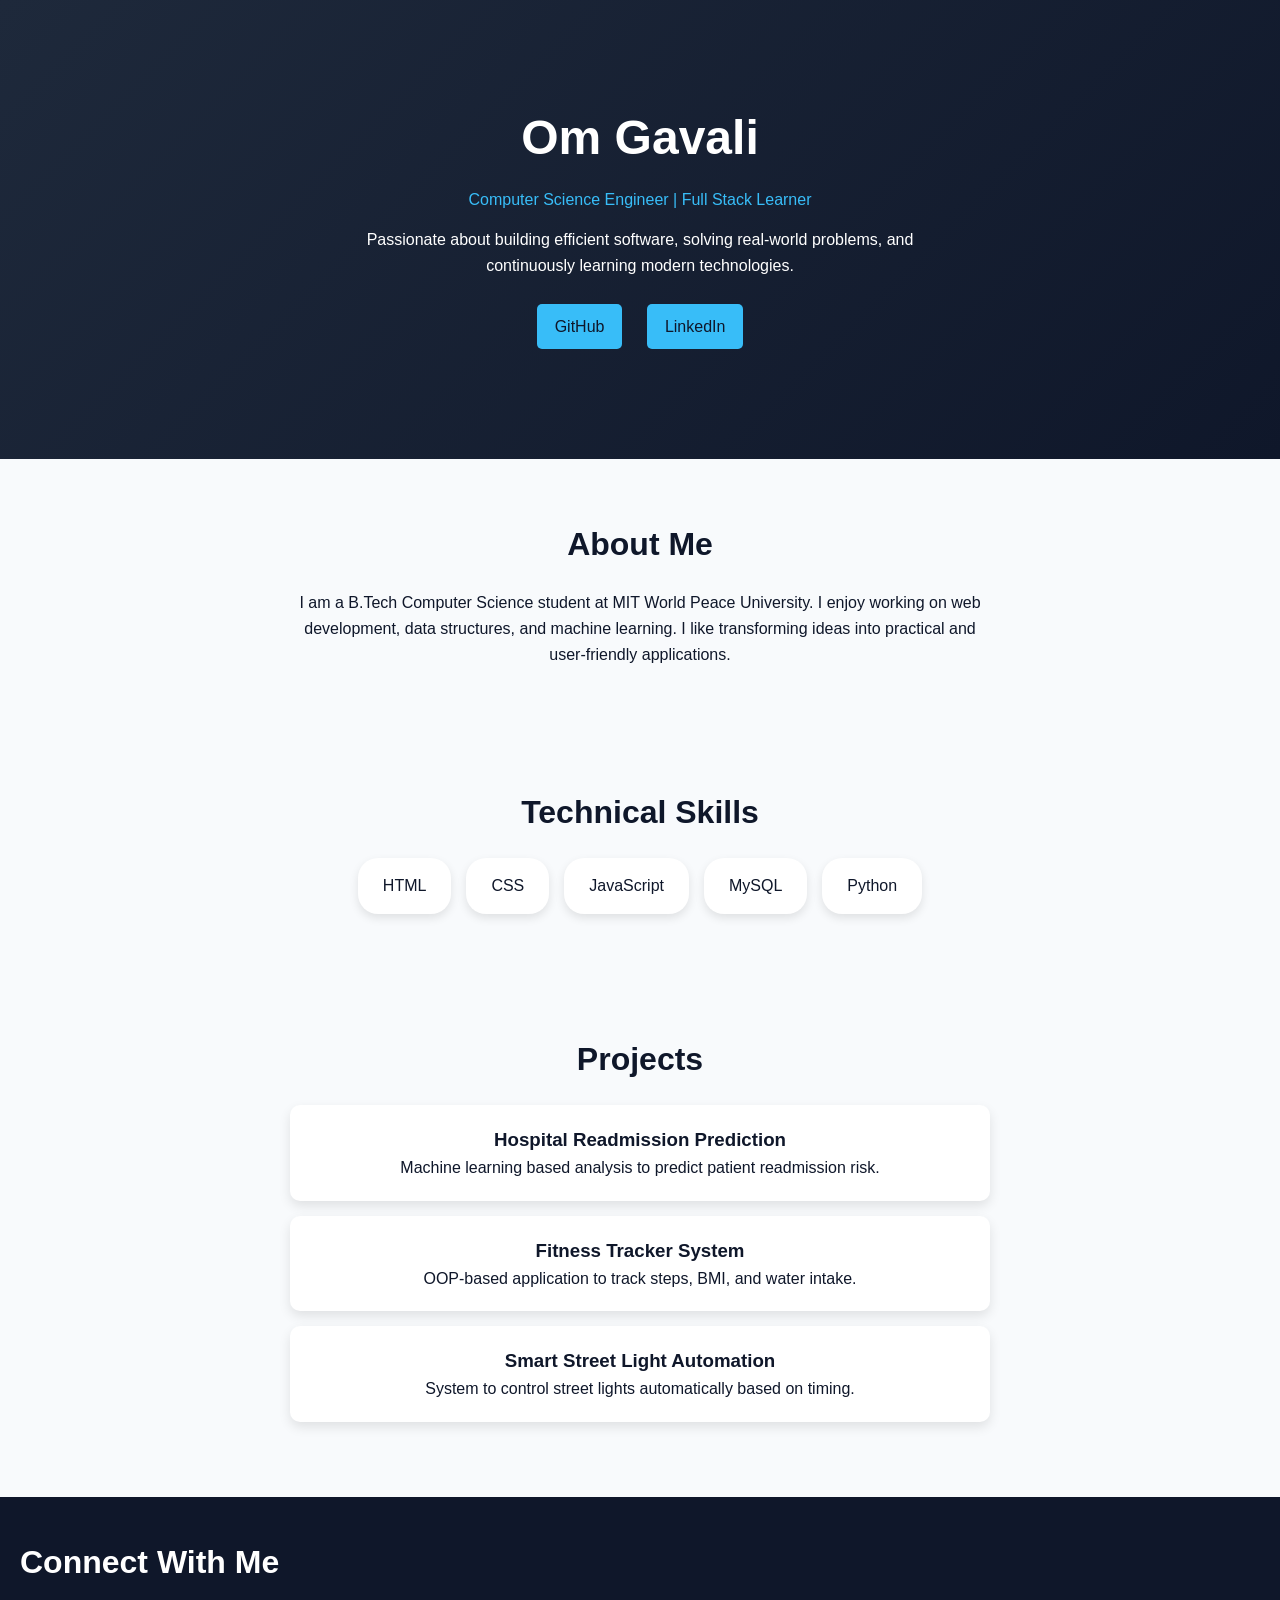
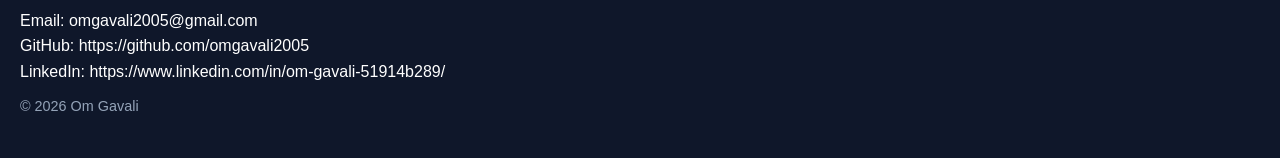
<file: assignment-2/index.html>
<!DOCTYPE html>
<html lang="en">
<head>
    <meta charset="UTF-8">
    <title>Om Gavali | Portfolio</title>
    <link rel="stylesheet" href="style.css">
</head>
<body>

    <!-- HERO -->
    <header class="hero">
        <h1>Om Gavali</h1>
        <p class="tagline">Computer Science Engineer | Full Stack Learner</p>
        <p class="desc">
            Passionate about building efficient software, solving real-world problems,
            and continuously learning modern technologies.
        </p>

        <div class="social">
            <a href="https://github.com/omgavali2005" target="_blank">GitHub</a>
            <a href="https://www.linkedin.com/in/om-gavali-51914b289/" target="_blank">LinkedIn</a>
        </div>
    </header>

    <!-- ABOUT -->
    <section class="about">
        <h2>About Me</h2>
        <p>
            I am a B.Tech Computer Science student at MIT World Peace University.
            I enjoy working on web development, data structures, and machine learning.
            I like transforming ideas into practical and user-friendly applications.
        </p>
    </section>

    <!-- SKILLS -->
    <section class="skills">
        <h2>Technical Skills</h2>
        <div class="skills-grid">
            <div class="skill">HTML</div>
            <div class="skill">CSS</div>
            <div class="skill">JavaScript</div>
            <div class="skill">MySQL</div>
            <div class="skill">Python</div>
        </div>
    </section>

    <!-- PROJECTS -->
    <section class="projects">
        <h2>Projects</h2>

        <div class="project-card">
            <h3>Hospital Readmission Prediction</h3>
            <p>Machine learning based analysis to predict patient readmission risk.</p>
        </div>

        <div class="project-card">
            <h3>Fitness Tracker System</h3>
            <p>OOP-based application to track steps, BMI, and water intake.</p>
        </div>

        <div class="project-card">
            <h3>Smart Street Light Automation</h3>
            <p>System to control street lights automatically based on timing.</p>
        </div>

    </section>

    <!-- CONTACT -->
    <footer class="contact">
        <h2>Connect With Me</h2>
        <p>Email: omgavali2005@gmail.com</p>
        <p>GitHub: https://github.com/omgavali2005</p>
        <p>LinkedIn: https://www.linkedin.com/in/om-gavali-51914b289/</p>
        <p class="copy">© 2026 Om Gavali</p>
    </footer>

</body>
</html>
</file>
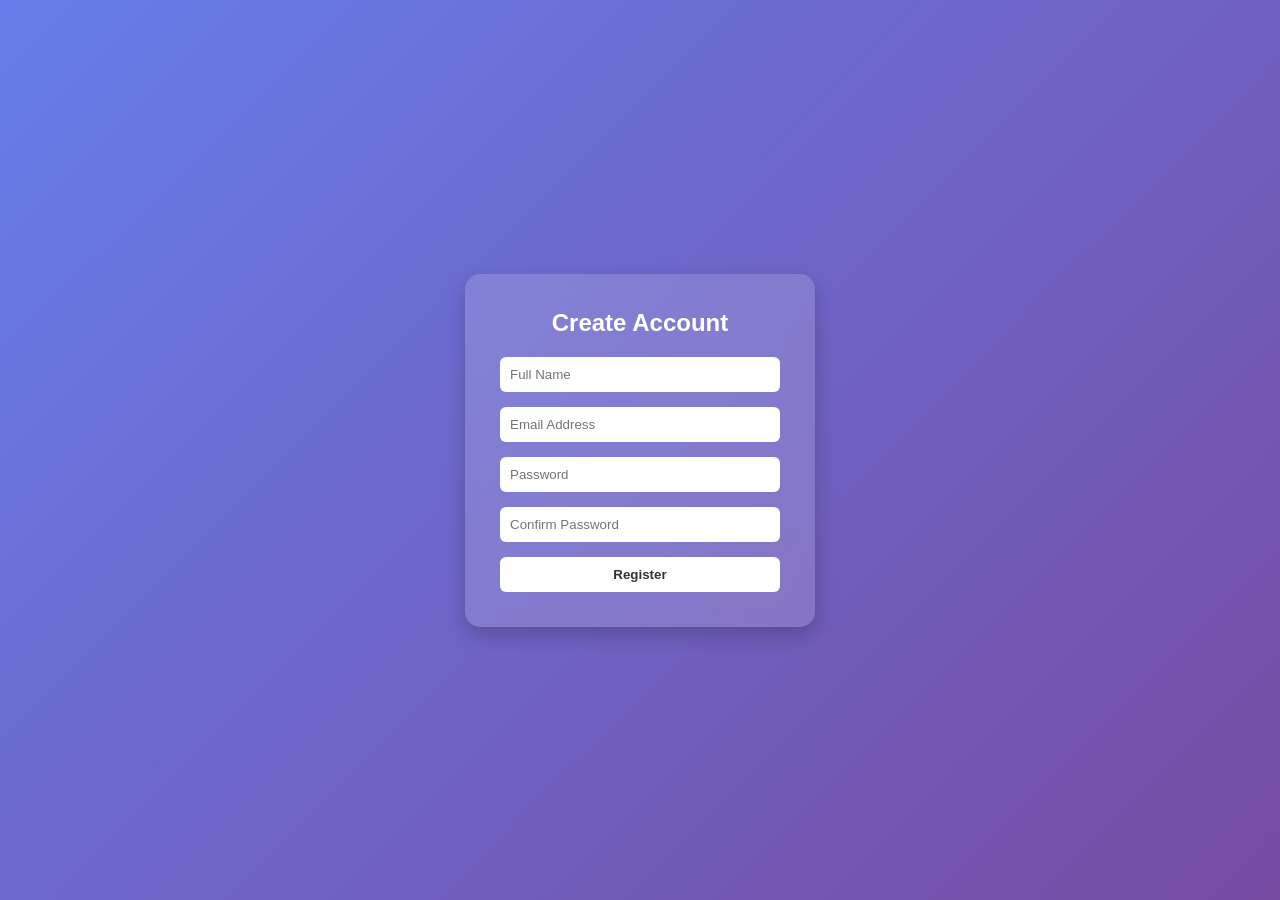
<file: assignment-3/index.html>
<!DOCTYPE html>
<html>
<head>
    <title>Assignment-3 | Form Validation</title>
    <link rel="stylesheet" href="style.css">
</head>
<body>

    <div class="form-container">
        <form id="myForm">
            <h2>Create Account</h2>

            <div class="input-group">
                <input type="text" id="name" placeholder="Full Name">
                <small id="nameError"></small>
            </div>

            <div class="input-group">
                <input type="text" id="email" placeholder="Email Address">
                <small id="emailError"></small>
            </div>

            <div class="input-group">
                <input type="password" id="password" placeholder="Password">
                <small id="passError"></small>
            </div>

            <div class="input-group">
                <input type="password" id="confirmPassword" placeholder="Confirm Password">
                <small id="confirmError"></small>
            </div>

            <button type="submit">Register</button>
        </form>
    </div>

    <script src="script.js"></script>
</body>
</html>
</file>
<file: assignment-2/style.css>
* {
    margin: 0;
    padding: 0;
    box-sizing: border-box;
    font-family: Arial, Helvetica, sans-serif;
}

body {
    line-height: 1.6;
    background: #f8fafc;
    color: #0f172a;
}

/* HERO */
.hero {
    background: linear-gradient(135deg, #1e293b, #0f172a);
    color: white;
    text-align: center;
    padding: 100px 20px;
}

.hero h1 {
    font-size: 3rem;
}

.tagline {
    color: #38bdf8;
    margin: 10px 0;
}

.desc {
    max-width: 600px;
    margin: 15px auto;
}

.social a {
    display: inline-block;
    margin: 10px;
    padding: 10px 18px;
    background: #38bdf8;
    color: #0f172a;
    text-decoration: none;
    border-radius: 5px;
    transition: 0.3s;
}

.social a:hover {
    background: white;
}

/* SECTIONS */
section {
    padding: 60px 20px;
    text-align: center;
}

h2 {
    margin-bottom: 20px;
    font-size: 2rem;
}

/* ABOUT */
.about p {
    max-width: 700px;
    margin: auto;
}

/* SKILLS */
.skills-grid {
    display: flex;
    justify-content: center;
    flex-wrap: wrap;
    gap: 15px;
}

.skill {
    background: white;
    padding: 15px 25px;
    border-radius: 20px;
    box-shadow: 0 4px 10px rgba(0,0,0,0.1);
    transition: 0.3s;
}

.skill:hover {
    background: #38bdf8;
    color: white;
}

/* PROJECTS */
.project-card {
    background: white;
    max-width: 700px;
    margin: 15px auto;
    padding: 20px;
    border-radius: 10px;
    box-shadow: 0 5px 12px rgba(0,0,0,0.1);
    transition: 0.3s;
}

.project-card:hover {
    transform: translateY(-5px);
}

/* CONTACT */
.contact {
    background: #0f172a;
    color: white;
    padding: 40px 20px;
}

.copy {
    margin-top: 10px;
    font-size: 0.9rem;
    color: #94a3b8;
}
</file>
<file: assignment-3/style.css>
* {
    margin: 0;
    padding: 0;
    box-sizing: border-box;
    font-family: Arial, Helvetica, sans-serif;
}

body {
    height: 100vh;
    display: flex;
    justify-content: center;
    align-items: center;
    background: linear-gradient(135deg, #667eea, #764ba2);
}

/* Glass Card */
.form-container {
    background: rgba(255, 255, 255, 0.15);
    backdrop-filter: blur(12px);
    padding: 35px;
    border-radius: 15px;
    width: 350px;
    color: white;
    box-shadow: 0 8px 20px rgba(0,0,0,0.2);
}

h2 {
    text-align: center;
    margin-bottom: 20px;
}

/* Input Styling */
.input-group {
    margin-bottom: 15px;
}

input {
    width: 100%;
    padding: 10px;
    border: none;
    border-radius: 6px;
    outline: none;
}

input:focus {
    border: 2px solid #fff;
}

/* Button */
button {
    width: 100%;
    padding: 10px;
    border: none;
    border-radius: 6px;
    background: #ffffff;
    color: #333;
    font-weight: bold;
    cursor: pointer;
    transition: 0.3s;
}

button:hover {
    background: #ddd;
}

/* Error message */
small {
    color: #ffcccc;
    font-size: 0.8rem;
}
</file>
